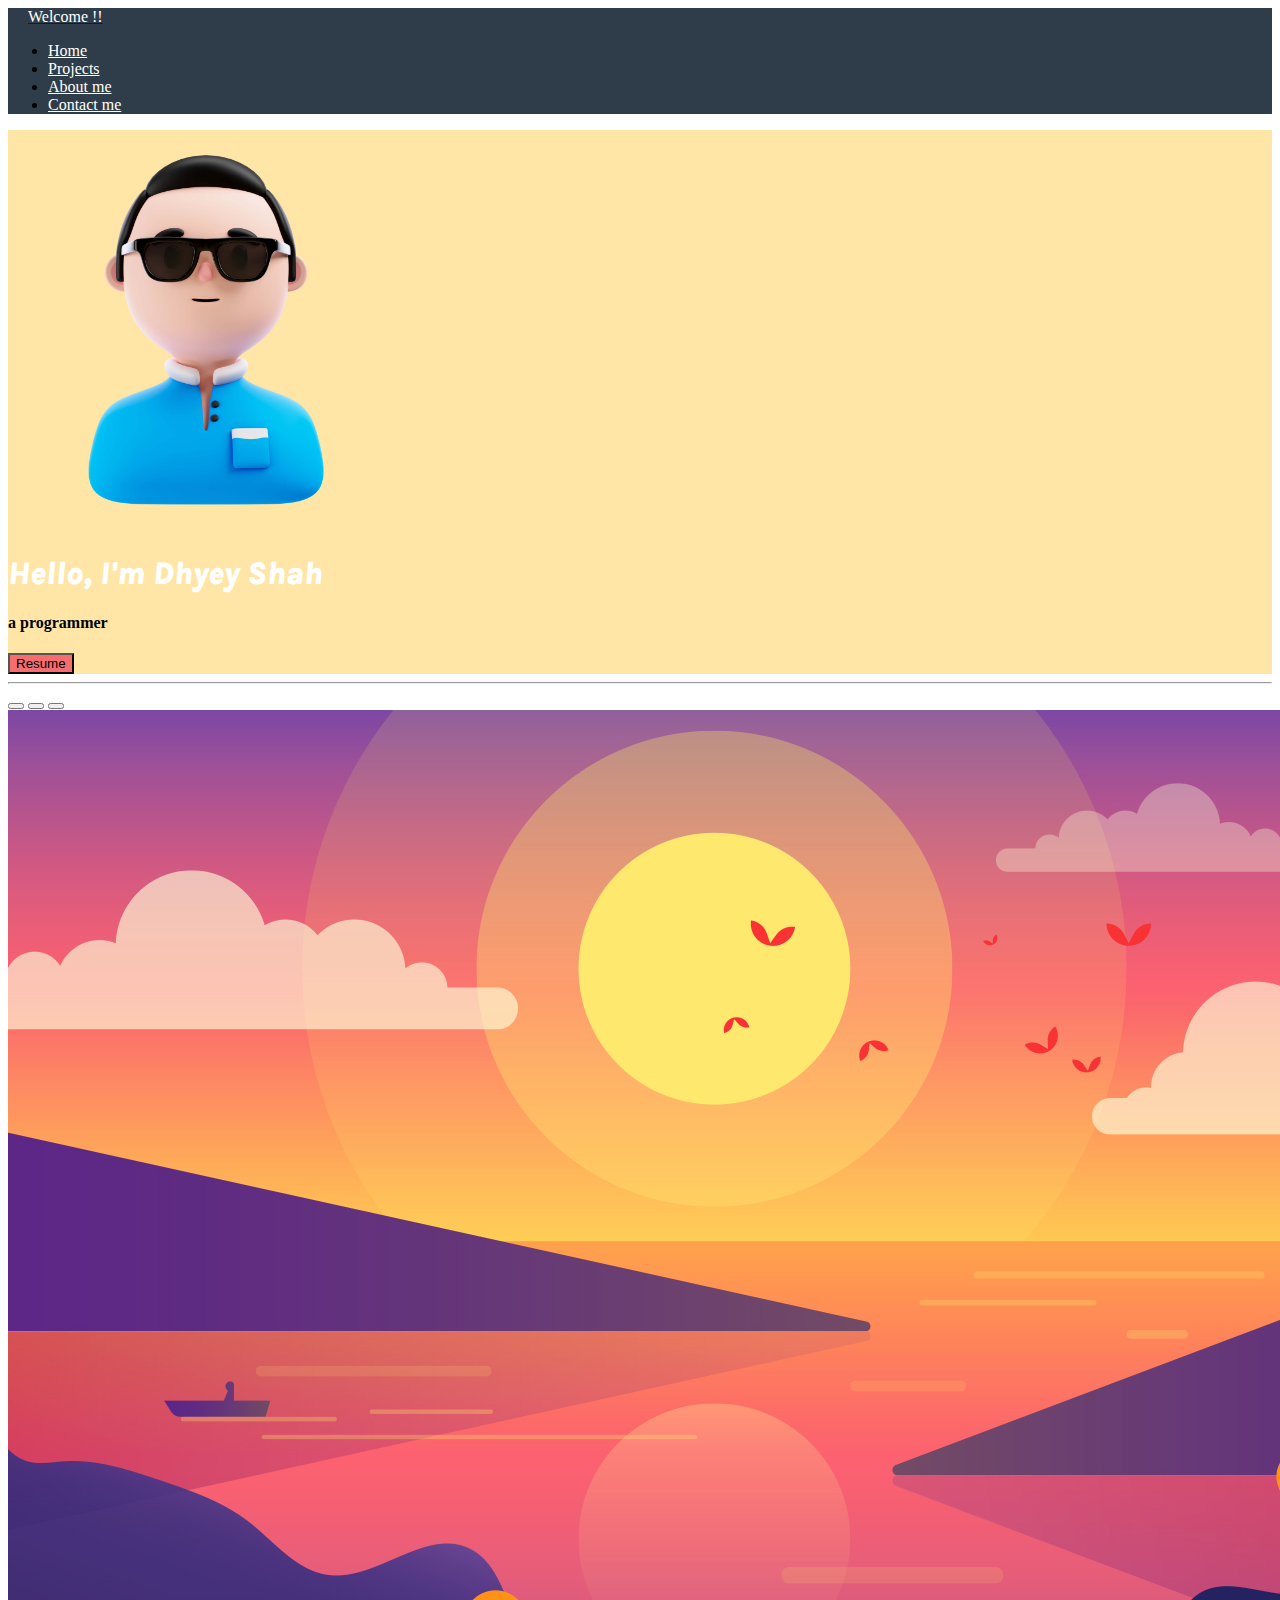
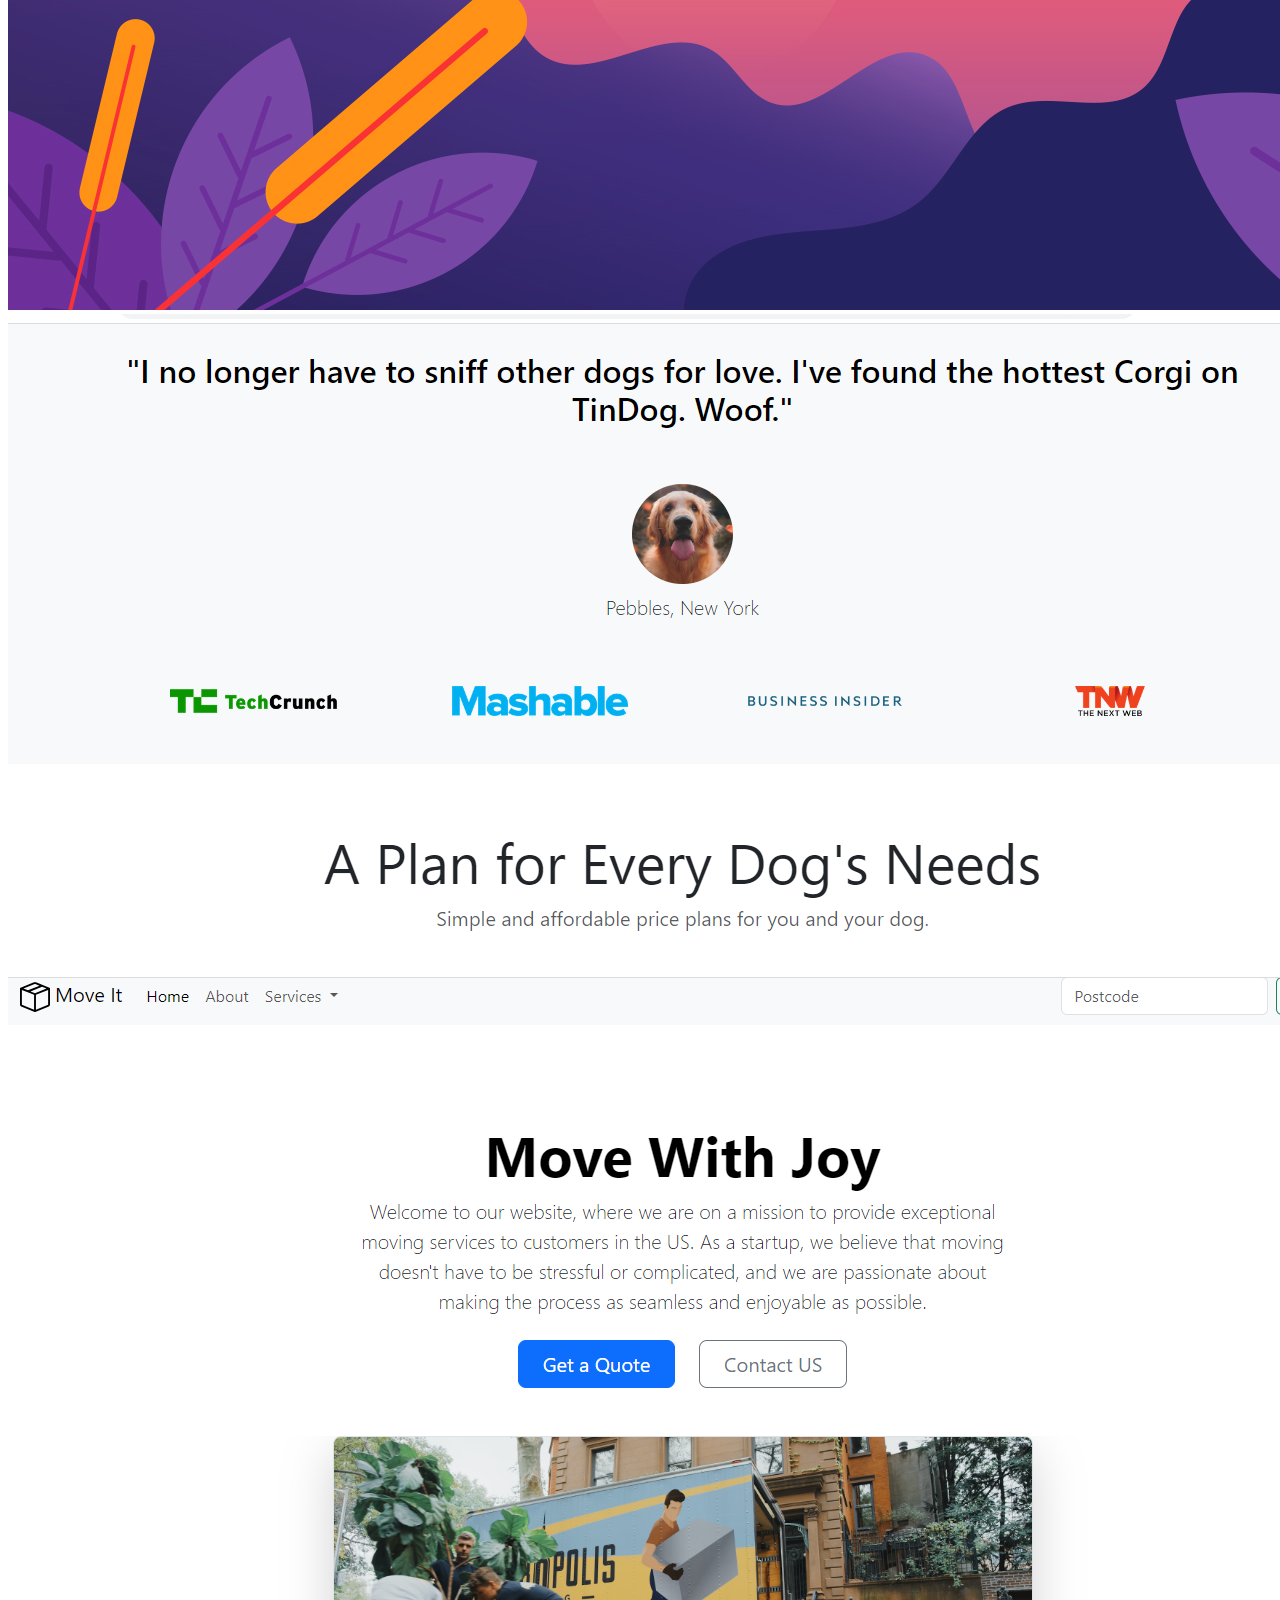
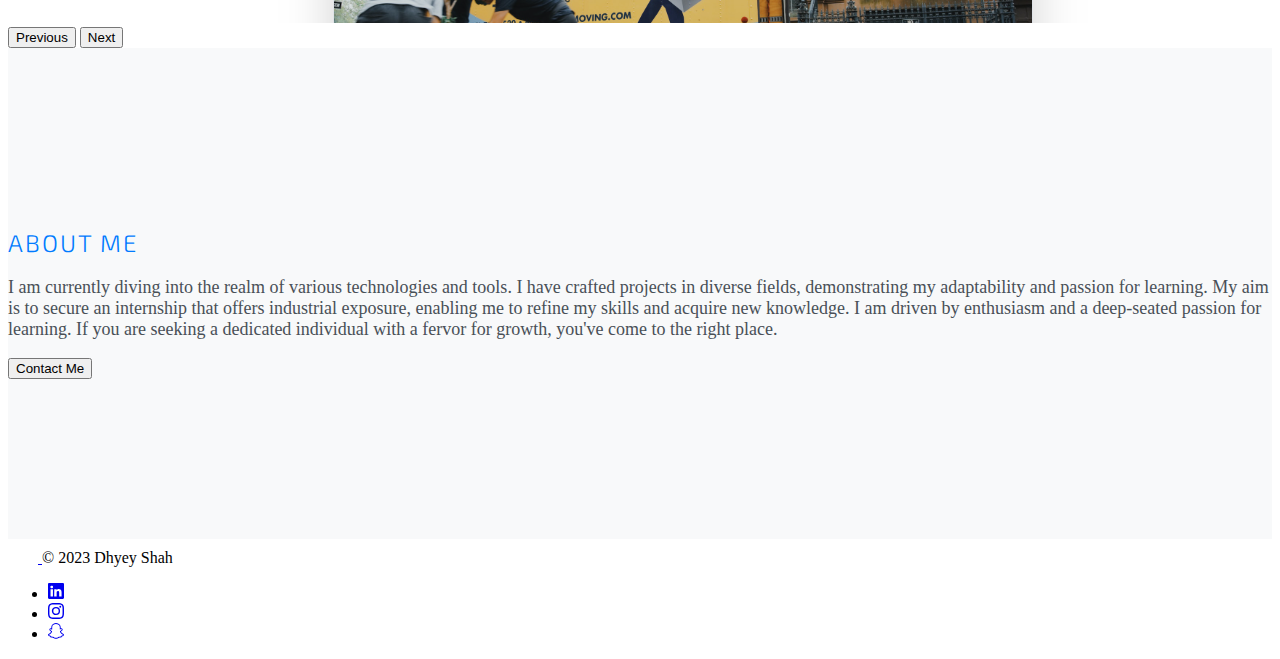
<file: index.html>
<!DOCTYPE html>
<html lang="en">
<head>
    <meta charset="UTF-8">
    <meta name="viewport" content="width=device-width, initial-scale=1.0">
    <title>Document</title>

    <link href="https://cdn.jsdelivr.net/npm/bootstrap@5.3.2/dist/css/bootstrap.min.css" rel="stylesheet" integrity="sha384-T3c6CoIi6uLrA9TneNEoa7RxnatzjcDSCmG1MXxSR1GAsXEV/Dwwykc2MPK8M2HN" crossorigin="anonymous">
    <script src="https://cdn.jsdelivr.net/npm/bootstrap@5.3.2/dist/js/bootstrap.bundle.min.js" integrity="sha384-C6RzsynM9kWDrMNeT87bh95OGNyZPhcTNXj1NW7RuBCsyN/o0jlpcV8Qyq46cDfL" crossorigin="anonymous"></script>
    <link rel="preconnect" href="https://fonts.googleapis.com">
    <link rel="preconnect" href="https://fonts.gstatic.com" crossorigin>
    <link href="https://fonts.googleapis.com/css2?family=Karla:ital,wght@1,800&display=swap" rel="stylesheet">
    <link rel="preconnect" href="https://fonts.googleapis.com">
    <link rel="preconnect" href="https://fonts.gstatic.com" crossorigin>
    <link href="https://fonts.googleapis.com/css2?family=Exo+2:wght@300&display=swap" rel="stylesheet">
    <link rel="stylesheet" href="index.css">
</head>
<body >
  <div class="container">
    
      <header class="d-flex flex-wrap justify-content-center py-3 mb-4 border-bottom" id="header">
        <a href="/" class="d-flex align-items-center mb-3 mb-md-0 me-md-auto link-body-emphasis text-decoration-none">
          
          <span class="fs-4" style="margin-left: 20px; color: white;">Welcome !!</span>
        </a>
  
        <ul class="nav nav-pills">
          <li class="nav-item"><a href="#hero" class="nav-link" aria-current="page">Home</a></li>
          <li class="nav-item"><a href="#projects" class="nav-link">Projects</a></li>
          <li class="nav-item"><a href="#about-me" class="nav-link">About me</a></li>
          <li class="nav-item"><a href="#footer" class="nav-link">Contact me</a></li>

        </ul>
      </header>
    
  </div>
 <div class="container">   
    <div class="container col-xxl-8 px-4 py-5" id="hero">
        <div class="row flex-lg-row-reverse align-items-center g-5 py-5">
          <div class="col-10 col-sm-8 col-lg-6">
            <img src="pic3.jpg" class="d-block mx-lg-auto img-fluid" alt="Bootstrap Themes" width="400" height="400" loading="lazy" id="personal_pic">
          </div>
          <div class="col-lg-6">
            <h1 class="display-5 fw-bold text-body-emphasis lh-1 mb-3" id="name" >Hello, I'm Dhyey Shah</h1>
            <p class="lead" id="name2" ><h4>a programmer</h4></p>
            <div class="d-grid gap-2 d-md-flex justify-content-md-start">
              <button type="button" class="btn btn-outline-secondary btn-lg px-4 me-md-2" id="hero_btn">Resume</button>
            </div>
          </div>
          
        </div>

    </div>
    <hr class="featurette-divider">
    
  <div class="container" id="projects">
    <div id="carouselExampleIndicators" class="carousel slide">
      <div class="carousel-indicators">
        <button type="button" data-bs-target="#carouselExampleIndicators" data-bs-slide-to="0" class="active" aria-current="true" aria-label="Slide 1"></button>
        <button type="button" data-bs-target="#carouselExampleIndicators" data-bs-slide-to="1" aria-label="Slide 2"></button>
        <button type="button" data-bs-target="#carouselExampleIndicators" data-bs-slide-to="2" aria-label="Slide 3"></button>
      </div>
      <div class="carousel-inner">
        <div class="carousel-item active">
          <img src="./imgback2.jpg" class="d-block w-100" alt="couple">
        </div>
        <div class="carousel-item">
          <img src="./Tindog.png" class="d-block w-100" alt="dog">
        </div>
        <div class="carousel-item">
          <img src="./Move.png" class="d-block w-100" alt="nature">
        </div>
      </div>
      <button class="carousel-control-prev" type="button" data-bs-target="#carouselExampleIndicators" data-bs-slide="prev">
        <span class="carousel-control-prev-icon" aria-hidden="true"></span>
        <span class="visually-hidden">Previous</span>
      </button>
      <button class="carousel-control-next" type="button" data-bs-target="#carouselExampleIndicators" data-bs-slide="next">
        <span class="carousel-control-next-icon" aria-hidden="true"></span>
        <span class="visually-hidden">Next</span>
      </button>
    </div>
  </div>
  <div class="container">
    <section class="about-me" id="about-me">
    <section class="about-me bg-light py-5"  >
      <div class="container">
          <div class="row" >
              <div class="col-lg-8 mx-auto text-center" >
                  <h2 class="section-heading text-uppercase mb-4">About Me</h2>
                  <p class="text-muted mb-4">
                      I am currently diving into the realm of various technologies and tools. I have crafted projects in diverse fields, demonstrating my adaptability and passion for learning. My aim is to secure an internship that offers industrial exposure, enabling me to refine my skills and acquire new knowledge. I am driven by enthusiasm and a deep-seated passion for learning. If you are seeking a dedicated individual with a fervor for growth, you've come to the right place.
                  </p>
                  <a href="contact.html"><button class="btn btn-primary" data-toggle="modal" data-target="#contactModal"  >Contact Me</button></a>

              </div>
          </div>
      </div>
    </section>
    
    </section>
  </div>
  <div class="container" id="footer" >
    <footer class="d-flex flex-wrap justify-content-between align-items-center py-3 my-4 border-top">
      <div class="col-md-4 d-flex align-items-center">
        <a href="/" class="mb-3 me-2 mb-md-0 text-body-secondary text-decoration-none lh-1">
          <svg class="bi" width="30" height="24"><use xlink:href="#bootstrap"></use></svg>
        </a>
        <span class="mb-3 mb-md-0 text-body-secondary">© 2023 Dhyey Shah</span>
      </div>
  
      <ul class="nav col-md-4 justify-content-end list-unstyled d-flex">
        <li class="ms-3"><a class="text-body-secondary" href="#"><svg xmlns="http://www.w3.org/2000/svg" width="16" height="16" fill="currentColor" class="bi bi-linkedin" viewBox="0 0 16 16" id="linkedin">
          <path d="M0 1.146C0 .513.526 0 1.175 0h13.65C15.474 0 16 .513 16 1.146v13.708c0 .633-.526 1.146-1.175 1.146H1.175C.526 16 0 15.487 0 14.854V1.146zm4.943 12.248V6.169H2.542v7.225h2.401zm-1.2-8.212c.837 0 1.358-.554 1.358-1.248-.015-.709-.52-1.248-1.342-1.248-.822 0-1.359.54-1.359 1.248 0 .694.521 1.248 1.327 1.248h.016zm4.908 8.212V9.359c0-.216.016-.432.08-.586.173-.431.568-.878 1.232-.878.869 0 1.216.662 1.216 1.634v3.865h2.401V9.25c0-2.22-1.184-3.252-2.764-3.252-1.274 0-1.845.7-2.165 1.193v.025h-.016a5.54 5.54 0 0 1 .016-.025V6.169h-2.4c.03.678 0 7.225 0 7.225h2.4z"/>
        </svg></a></li>
        <li class="ms-3"><a class="text-body-secondary" href="#"><svg xmlns="http://www.w3.org/2000/svg" width="16" height="16" fill="currentColor" class="bi bi-instagram" viewBox="0 0 16 16" id="instagram">
          <path d="M8 0C5.829 0 5.556.01 4.703.048 3.85.088 3.269.222 2.76.42a3.917 3.917 0 0 0-1.417.923A3.927 3.927 0 0 0 .42 2.76C.222 3.268.087 3.85.048 4.7.01 5.555 0 5.827 0 8.001c0 2.172.01 2.444.048 3.297.04.852.174 1.433.372 1.942.205.526.478.972.923 1.417.444.445.89.719 1.416.923.51.198 1.09.333 1.942.372C5.555 15.99 5.827 16 8 16s2.444-.01 3.298-.048c.851-.04 1.434-.174 1.943-.372a3.916 3.916 0 0 0 1.416-.923c.445-.445.718-.891.923-1.417.197-.509.332-1.09.372-1.942C15.99 10.445 16 10.173 16 8s-.01-2.445-.048-3.299c-.04-.851-.175-1.433-.372-1.941a3.926 3.926 0 0 0-.923-1.417A3.911 3.911 0 0 0 13.24.42c-.51-.198-1.092-.333-1.943-.372C10.443.01 10.172 0 7.998 0h.003zm-.717 1.442h.718c2.136 0 2.389.007 3.232.046.78.035 1.204.166 1.486.275.373.145.64.319.92.599.28.28.453.546.598.92.11.281.24.705.275 1.485.039.843.047 1.096.047 3.231s-.008 2.389-.047 3.232c-.035.78-.166 1.203-.275 1.485a2.47 2.47 0 0 1-.599.919c-.28.28-.546.453-.92.598-.28.11-.704.24-1.485.276-.843.038-1.096.047-3.232.047s-2.39-.009-3.233-.047c-.78-.036-1.203-.166-1.485-.276a2.478 2.478 0 0 1-.92-.598 2.48 2.48 0 0 1-.6-.92c-.109-.281-.24-.705-.275-1.485-.038-.843-.046-1.096-.046-3.233 0-2.136.008-2.388.046-3.231.036-.78.166-1.204.276-1.486.145-.373.319-.64.599-.92.28-.28.546-.453.92-.598.282-.11.705-.24 1.485-.276.738-.034 1.024-.044 2.515-.045v.002zm4.988 1.328a.96.96 0 1 0 0 1.92.96.96 0 0 0 0-1.92zm-4.27 1.122a4.109 4.109 0 1 0 0 8.217 4.109 4.109 0 0 0 0-8.217zm0 1.441a2.667 2.667 0 1 1 0 5.334 2.667 2.667 0 0 1 0-5.334z"/>
        </svg></a></li>
        <li class="ms-3"><a class="text-body-secondary" href="#"><svg xmlns="http://www.w3.org/2000/svg" width="16" height="16" fill="currentColor" class="bi bi-snapchat" viewBox="0 0 16 16" id="snapchat">
          <path d="M15.943 11.526c-.111-.303-.323-.465-.564-.599a1.416 1.416 0 0 0-.123-.064l-.219-.111c-.752-.399-1.339-.902-1.746-1.498a3.387 3.387 0 0 1-.3-.531c-.034-.1-.032-.156-.008-.207a.338.338 0 0 1 .097-.1c.129-.086.262-.173.352-.231.162-.104.289-.187.371-.245.309-.216.525-.446.66-.702a1.397 1.397 0 0 0 .069-1.16c-.205-.538-.713-.872-1.329-.872a1.829 1.829 0 0 0-.487.065c.006-.368-.002-.757-.035-1.139-.116-1.344-.587-2.048-1.077-2.61a4.294 4.294 0 0 0-1.095-.881C9.764.216 8.92 0 7.999 0c-.92 0-1.76.216-2.505.641-.412.232-.782.53-1.097.883-.49.562-.96 1.267-1.077 2.61-.033.382-.04.772-.036 1.138a1.83 1.83 0 0 0-.487-.065c-.615 0-1.124.335-1.328.873a1.398 1.398 0 0 0 .067 1.161c.136.256.352.486.66.701.082.058.21.14.371.246l.339.221a.38.38 0 0 1 .109.11c.026.053.027.11-.012.217a3.363 3.363 0 0 1-.295.52c-.398.583-.968 1.077-1.696 1.472-.385.204-.786.34-.955.8-.128.348-.044.743.28 1.075.119.125.257.23.409.31a4.43 4.43 0 0 0 1 .4.66.66 0 0 1 .202.09c.118.104.102.26.259.488.079.118.18.22.296.3.33.229.701.243 1.095.258.355.014.758.03 1.217.18.19.064.389.186.618.328.55.338 1.305.802 2.566.802 1.262 0 2.02-.466 2.576-.806.227-.14.424-.26.609-.321.46-.152.863-.168 1.218-.181.393-.015.764-.03 1.095-.258a1.14 1.14 0 0 0 .336-.368c.114-.192.11-.327.217-.42a.625.625 0 0 1 .19-.087 4.446 4.446 0 0 0 1.014-.404c.16-.087.306-.2.429-.336l.004-.005c.304-.325.38-.709.256-1.047Zm-1.121.602c-.684.378-1.139.337-1.493.565-.3.193-.122.61-.34.76-.269.186-1.061-.012-2.085.326-.845.279-1.384 1.082-2.903 1.082-1.519 0-2.045-.801-2.904-1.084-1.022-.338-1.816-.14-2.084-.325-.218-.15-.041-.568-.341-.761-.354-.228-.809-.187-1.492-.563-.436-.24-.189-.39-.044-.46 2.478-1.199 2.873-3.05 2.89-3.188.022-.166.045-.297-.138-.466-.177-.164-.962-.65-1.18-.802-.36-.252-.52-.503-.402-.812.082-.214.281-.295.49-.295a.93.93 0 0 1 .197.022c.396.086.78.285 1.002.338.027.007.054.01.082.011.118 0 .16-.06.152-.195-.026-.433-.087-1.277-.019-2.066.094-1.084.444-1.622.859-2.097.2-.229 1.137-1.22 2.93-1.22 1.792 0 2.732.987 2.931 1.215.416.475.766 1.013.859 2.098.068.788.009 1.632-.019 2.065-.01.142.034.195.152.195a.35.35 0 0 0 .082-.01c.222-.054.607-.253 1.002-.338a.912.912 0 0 1 .197-.023c.21 0 .409.082.49.295.117.309-.04.56-.401.812-.218.152-1.003.638-1.18.802-.184.169-.16.3-.139.466.018.14.413 1.991 2.89 3.189.147.073.394.222-.041.464Z"/>
        </svg></a></li>
  
    </footer>
  </div>
</div>  
</body>
</html>
</file>
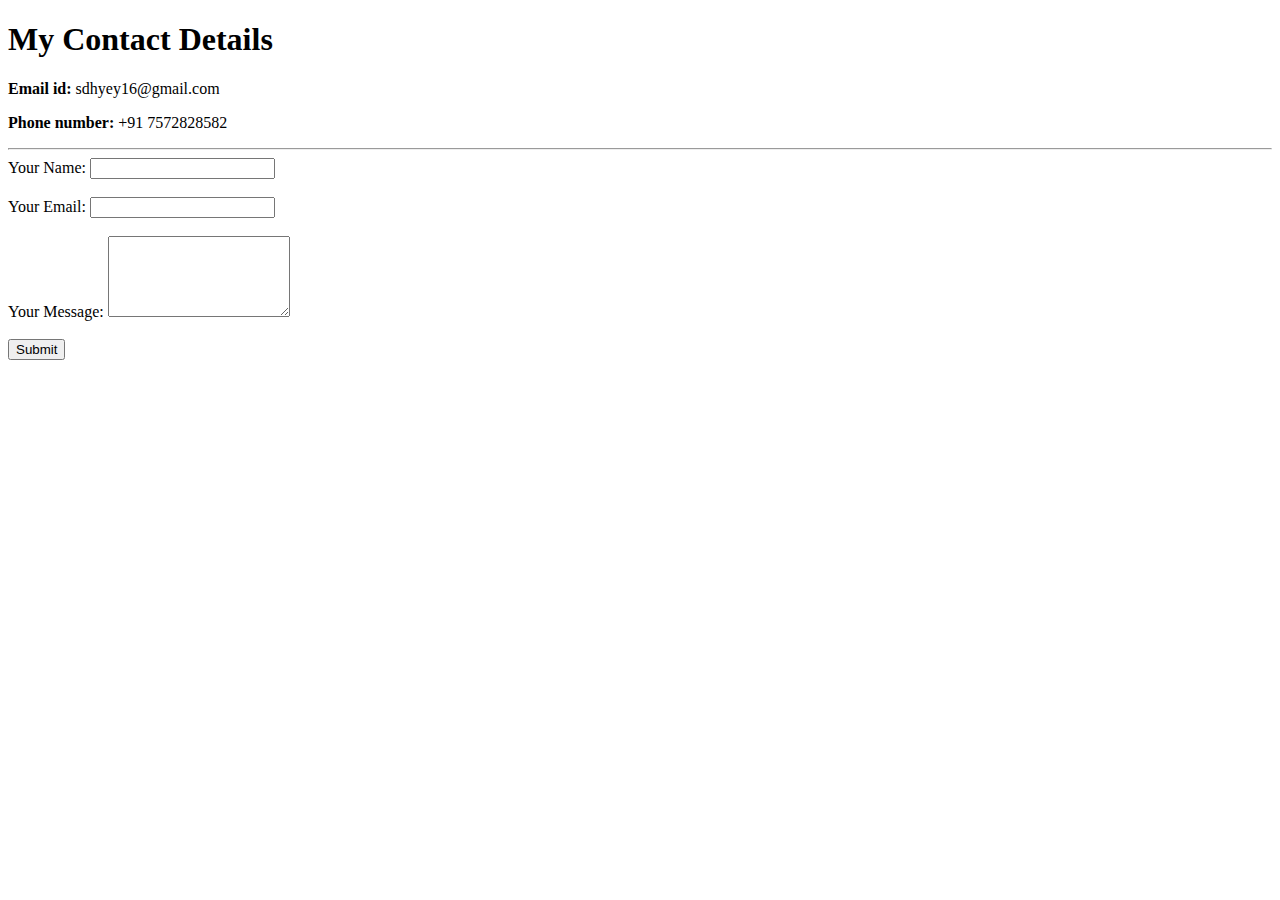
<file: contact.html>
<!DOCTYPE html>
<html lang="en">
<head>
    <meta charset="UTF-8">
    <meta name="viewport" content="width=device-width, initial-scale=1.0">
    <title>Document</title>

    <link href="https://cdn.jsdelivr.net/npm/bootstrap@5.3.2/dist/css/bootstrap.min.css" rel="stylesheet" integrity="sha384-T3c6CoIi6uLrA9TneNEoa7RxnatzjcDSCmG1MXxSR1GAsXEV/Dwwykc2MPK8M2HN" crossorigin="anonymous">
    <script src="https://cdn.jsdelivr.net/npm/bootstrap@5.3.2/dist/js/bootstrap.bundle.min.js" integrity="sha384-C6RzsynM9kWDrMNeT87bh95OGNyZPhcTNXj1NW7RuBCsyN/o0jlpcV8Qyq46cDfL" crossorigin="anonymous"></script>
    <link rel="preconnect" href="https://fonts.googleapis.com">
    <link rel="preconnect" href="https://fonts.gstatic.com" crossorigin>
    <link href="https://fonts.googleapis.com/css2?family=Karla:ital,wght@1,800&display=swap" rel="stylesheet">
    <link rel="preconnect" href="https://fonts.googleapis.com">
    <link rel="preconnect" href="https://fonts.gstatic.com" crossorigin>
    <link href="https://fonts.googleapis.com/css2?family=Exo+2:wght@300&display=swap" rel="stylesheet">
    <link rel="stylesheet" href="index.css">
</head>
<body class="bg-light">
    <div class="container py-5">
        <h1 class="mb-4">My Contact Details</h1>
        <p><strong>Email id:</strong> sdhyey16@gmail.com</p>
        <p><strong>Phone number:</strong> +91 7572828582</p>
        <hr>

        <form action="mailto:sdhyey16@gmail.com" method="post" enctype="text/plain">
            <div class="form-group">
                <label for="yourName">Your Name:</label>
                <input type="text" class="form-control" id="yourName" name="YourName" required>
            </div>
            <br>
            <div class="form-group">
                <label for="yourEmail">Your Email:</label>
                <input type="email" class="form-control" id="yourEmail" name="Youremail" required>
            </div>
            <br>
            <div class="form-group">
                <label for="yourMessage">Your Message:</label>
                <textarea class="form-control" id="yourMessage" name="yourmessage" rows="5" required></textarea>
            </div>
            <br>
            <button type="submit" class="btn btn-primary">Submit</button>
        </form>
    </div>
</body> 
</html>
</file>
<file: index.css>
#name
{
    font-family: 'Karla';
    font-style: italic;
    font-weight: 800;
    font-display: swap;
    src: url(https://fonts.gstatic.com/s/karla/v31/qkBKXvYC6trAT7RQNNK2EG7SIwPWMNnCUHlGb7PnGw.woff2) format('woff2');
    unicode-range: U+0100-02AF, U+0304, U+0308, U+0329, U+1E00-1E9F, U+1EF2-1EFF, U+2020, U+20A0-20AB, U+20AD-20CF, U+2113, U+2C60-2C7F, U+A720-A7FF;
    color: white;
}

#name2
{
    
   
    font-family: 'Exo 2';
  font-style: normal;
  font-weight: 300;
  font-display: swap;
  src: url(https://fonts.gstatic.com/s/exo2/v21/7cH1v4okm5zmbvwkAx_sfcEuiD8j4PKsNNC_nps.woff2) format('woff2');
  unicode-range: U+0460-052F, U+1C80-1C88, U+20B4, U+2DE0-2DFF, U+A640-A69F, U+FE2E-FE2F;

    color: #333333;
}


.about-me {
    background-color: #f8f9fa;
    padding: 80px 0;
}

.about-me h2 {
    font-family: 'Exo 2', sans-serif;
    font-weight: 300;
    text-transform: uppercase;
    letter-spacing: 2px;
    color: #007bff;
}

.about-me p {
    font-size: 18px;
    color: #495057;
}

#linkedin:hover{
    fill: #007bff;
}

#instagram:hover{
    display: inline-block;

    text-align: center;
    border-radius: 40px;
    color: #fff;
    vertical-align: middle;
    background: #d6249f;
    background: radial-gradient(circle at 30% 107%, #fdf497 0%, #fdf497 5%, #fd5949 45%,#d6249f 60%,#285AEB 90%);
    box-shadow: 0px 3px 10px rgba(0,0,0,.25);
}

#snapchat:hover{
    fill: #FFFC00;
}

#header{
    background-color: #2E3D49;
}

.nav-link{
    color: white;
}


#hero{
    background-color: #ffe6a6;
}

#hero_btn{
    background-color: #F76C6C;
}
</file>
